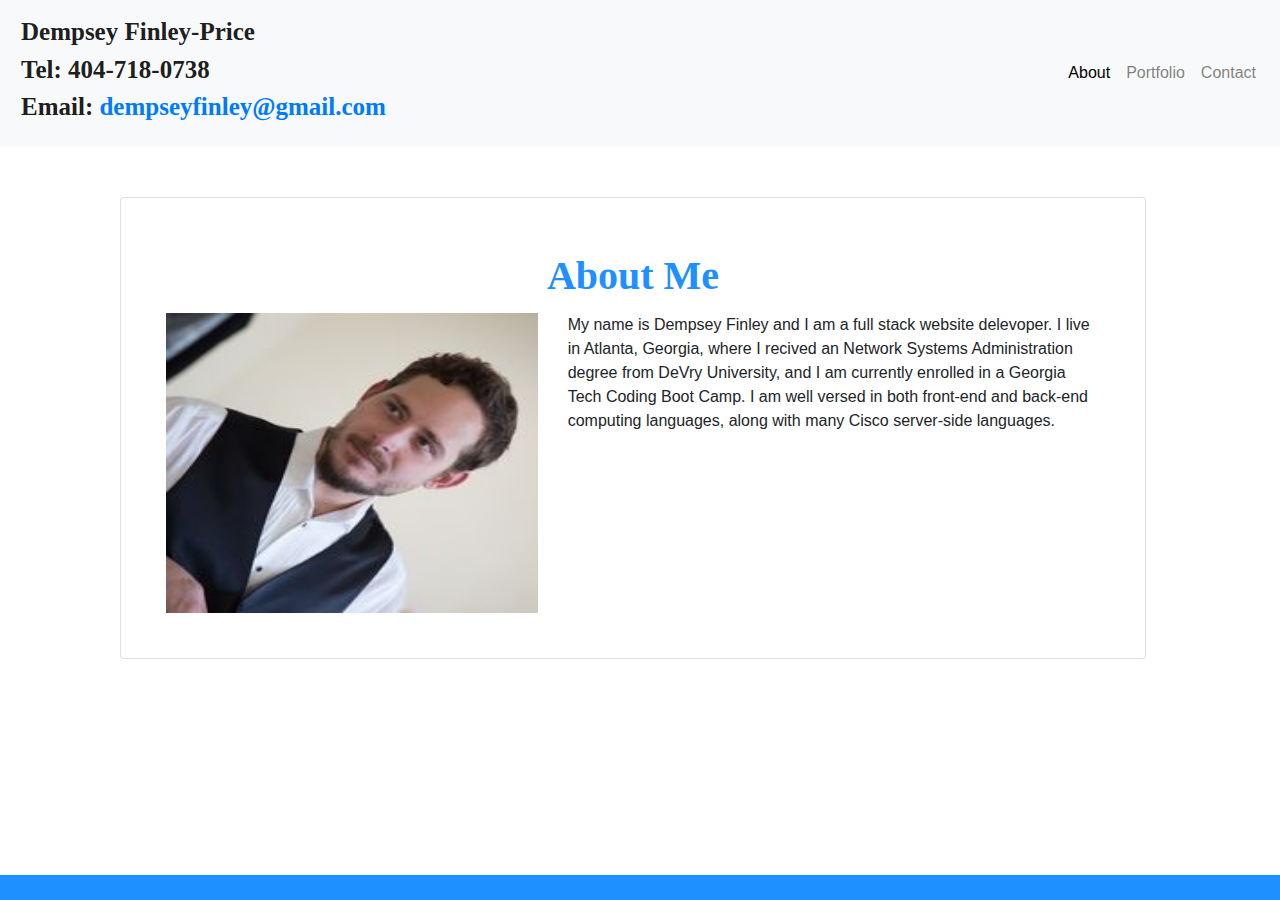
<file: index.html>
<!DOCTYPE html>
<head>
    <meta charset="utf-8">
    <meta http-equiv="X-UA-Compatible" content="IE=edge">
    <title></title>
    <meta name="description" content="">
    <meta name="viewport" content="width=device-width, initial-scale=1">
    <link rel="stylesheet" href="https://stackpath.bootstrapcdn.com/bootstrap/4.5.2/css/bootstrap.min.css"
        integrity="sha384-JcKb8q3iqJ61gNV9KGb8thSsNjpSL0n8PARn9HuZOnIxN0hoP+VmmDGMN5t9UJ0Z" crossorigin="anonymous">
    <link rel="stylesheet" href="style.css">
    <script src="https://code.jquery.com/jquery-3.5.1.slim.min.js"
        integrity="sha384-DfXdz2htPH0lsSSs5nCTpuj/zy4C+OGpamoFVy38MVBnE+IbbVYUew+OrCXaRkfj"
        crossorigin="anonymous"></script>
    <script src="https://cdn.jsdelivr.net/npm/popper.js@1.16.1/dist/umd/popper.min.js"
        integrity="sha384-9/reFTGAW83EW2RDu2S0VKaIzap3H66lZH81PoYlFhbGU+6BZp6G7niu735Sk7lN"
        crossorigin="anonymous"></script>
    <script src="https://stackpath.bootstrapcdn.com/bootstrap/4.5.2/js/bootstrap.min.js"
        integrity="sha384-B4gt1jrGC7Jh4AgTPSdUtOBvfO8shuf57BaghqFfPlYxofvL8/KUEfYiJOMMV+rV"
        crossorigin="anonymous"></script>
</head>
<header>
    <nav class="navbar navbar-expand-lg navbar-light bg-light">
        <h2 class="navbar-brand">Dempsey Finley-Price<br>
            Tel: 404-718-0738<br>
            Email: <a href = "mailto: dempseyfinley@gmail.com">dempseyfinley@gmail.com</a>
        </h2>
        <button class="navbar-toggler" type="button" data-toggle="collapse" data-target="#navbarTogglerDemo02" aria-controls="navbarTogglerDemo02" aria-expanded="false" aria-label="Toggle navigation">
          <span class="navbar-toggler-icon"></span>
        </button>
        <div class="collapse navbar-collapse" id="navbarTogglerDemo02">
            <ul class="navbar-nav ml-auto mt-2 mt-lg-0">
                <li class="nav-item active">
                    <a class="nav-link" href="index.html" style="color:black">About</a>
                </li>
                <li class="nav-item">
                    <a class="nav-link" href="portfolio.html">Portfolio</a>
                </li>
                <li class="nav-item">
                    <a class="nav-link" href="contact.html">Contact</a>
                </li>
            </ul>
        </div>
    </nav>


</header>

<body>
    <div
        style="background-image: url('https://images.pexels.com/photos/4173624/pexels-photo-4173624.jpeg?auto=compress&cs=tinysrgb&dpr=1&w=500');">
        <div class="container" display="flex">
            <div class="row">
                <div class="card">
                    <div class="card-body">
                        <h1 class="form-text">About Me
                        </h1>
                        <div class="row">
                            <img src="images\14633209_10207306116947217_4798914334724685326_o.jpg"
                                alt="My Picture" class="col-md-5" style="max-height: 300px;"></img>
                            
                                <p class="col-md-7">My name is Dempsey Finley and I am a full stack website delevoper. I live in Atlanta, Georgia, 
                                    where I recived an Network Systems Administration degree from DeVry University, and I am currently enrolled in a Georgia Tech Coding Boot Camp.
                                    I am well versed in both front-end and back-end computing languages, along with many Cisco server-side languages.</p>
                        </div>
                    </div>
                </div>
            </div>
        </div>
    </div>
    <footer></footer>
</body>

</html>
</file>
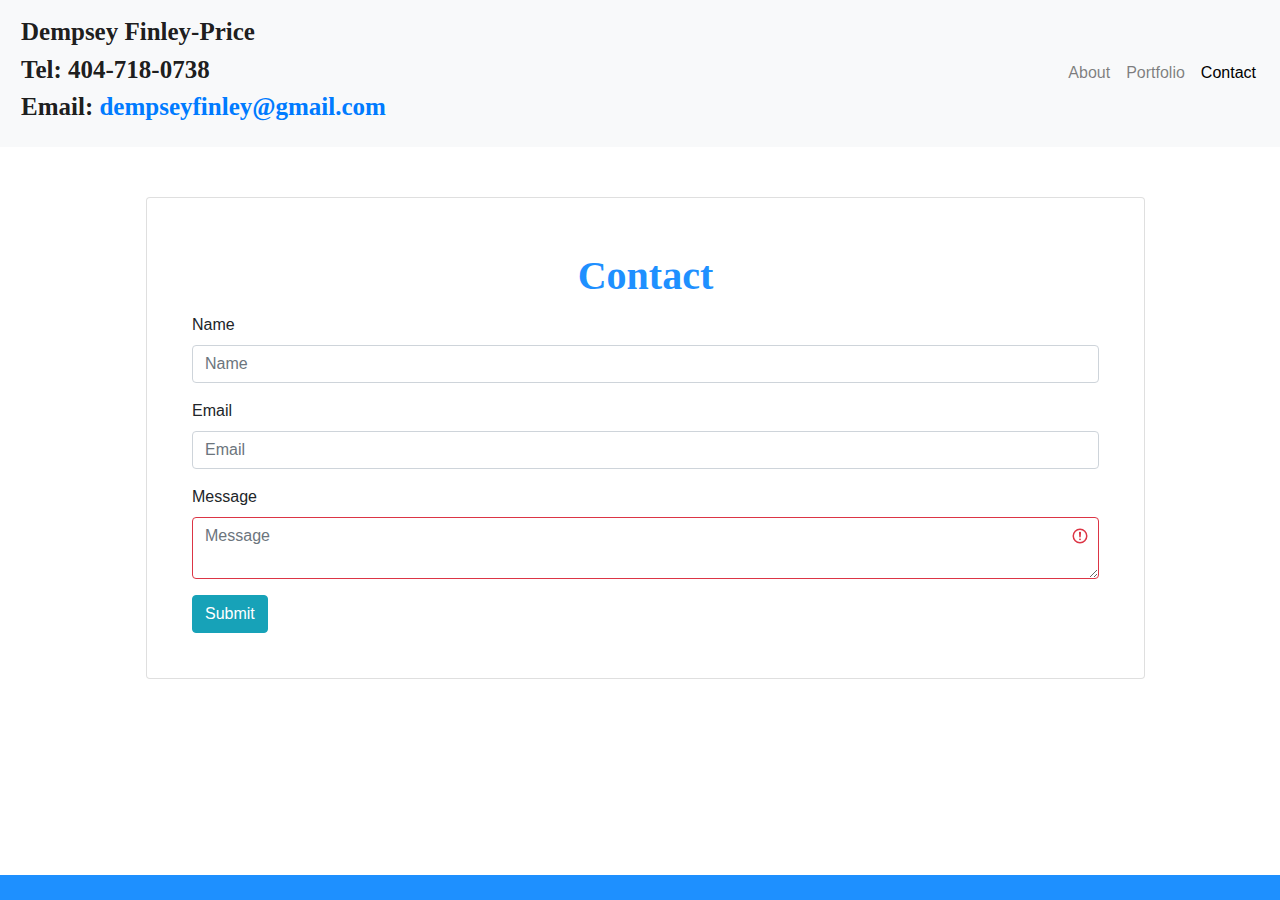
<file: contact.html>
<!DOCTYPE html>
  <head>
    <meta charset="utf-8" />
    <meta http-equiv="X-UA-Compatible" content="IE=edge" />
    <title></title>
    <meta name="description" content="" />
    <meta name="viewport" content="width=device-width, initial-scale=1" />
    <link
      rel="stylesheet"
      href="https://stackpath.bootstrapcdn.com/bootstrap/4.5.2/css/bootstrap.min.css"
      integrity="sha384-JcKb8q3iqJ61gNV9KGb8thSsNjpSL0n8PARn9HuZOnIxN0hoP+VmmDGMN5t9UJ0Z"
      crossorigin="anonymous"
    />
    <link rel="stylesheet" href="style.css" />
    <script
      src="https://code.jquery.com/jquery-3.5.1.slim.min.js"
      integrity="sha384-DfXdz2htPH0lsSSs5nCTpuj/zy4C+OGpamoFVy38MVBnE+IbbVYUew+OrCXaRkfj"
      crossorigin="anonymous"
    ></script>
    <script
      src="https://cdn.jsdelivr.net/npm/popper.js@1.16.1/dist/umd/popper.min.js"
      integrity="sha384-9/reFTGAW83EW2RDu2S0VKaIzap3H66lZH81PoYlFhbGU+6BZp6G7niu735Sk7lN"
      crossorigin="anonymous"
    ></script>
    <script
      src="https://stackpath.bootstrapcdn.com/bootstrap/4.5.2/js/bootstrap.min.js"
      integrity="sha384-B4gt1jrGC7Jh4AgTPSdUtOBvfO8shuf57BaghqFfPlYxofvL8/KUEfYiJOMMV+rV"
      crossorigin="anonymous"
    ></script>
  </head>
  <header>
    <nav class="navbar navbar-expand-lg navbar-light bg-light">
      <h2 class="navbar-brand">
        Dempsey Finley-Price<br />
        Tel: 404-718-0738<br />
        Email: <a href = "mailto: dempseyfinley@gmail.com">dempseyfinley@gmail.com</a>
      </h2>
      <button
        class="navbar-toggler"
        type="button"
        data-toggle="collapse"
        data-target="#navbarTogglerDemo02"
        aria-controls="navbarTogglerDemo02"
        aria-expanded="false"
        aria-label="Toggle navigation"
      >
        <span class="navbar-toggler-icon"></span>
      </button>

      <div class="collapse navbar-collapse" id="navbarTogglerDemo02">
        <ul class="navbar-nav ml-auto mt-2 mt-lg-0">
          <li class="nav-item">
            <a class="nav-link" href="index.html">About</a>
          </li>
          <li class="nav-item">
            <a class="nav-link" href="portfolio.html">Portfolio</a>
          </li>
          <li class="nav-item active">
            <a class="nav-link" href="contact.html" style="color: black"
              >Contact</a
            >
          </li>
        </ul>
      </div>
    </nav>
  </header>

  <body>
    <div
      style="
        background-image: url('https://images.pexels.com/photos/4173624/pexels-photo-4173624.jpeg?auto=compress&cs=tinysrgb&dpr=1&w=500');
      "
    >
      <div class="container">
        <div class="row">
          <div class="col-md-12">
            <div class="card">
              <div class="card-body">
                <h1 class="form-text">Contact</h1>
                <div class="form-group">
                  <label for="exampleInputEmail1">Name</label>
                  <input
                    type="name"
                    class="form-control"
                    id="exampleInputName1"
                    placeholder="Name"
                    aria-describedby="emailHelp"
                  />
                </div>
                <div class="form-group">
                  <label for="exampleInputEmail1">Email</label>
                  <input
                    type="email"
                    class="form-control"
                    id="exampleInputEmail1"
                    placeholder="Email"
                    aria-describedby="emailHelp"
                  />
                </div>
                <form class="was-validated">
                  <div class="mb-3">
                    <label for="validationTextarea">Message</label>
                    <textarea
                      class="form-control"
                      id="validationTextarea"
                      placeholder="Message"
                      required
                    ></textarea>
                  </div>
                  <button type="submit" class="btn btn-info">Submit</button>
                </form>
              </div>
            </div>
          </div>
        </div>
      </div>
      <!-- <footer style="padding:150px; background-color: #17a2b8; display: block"></footer> -->
    </div>
    <footer></footer>
  </body>
</html>
</file>
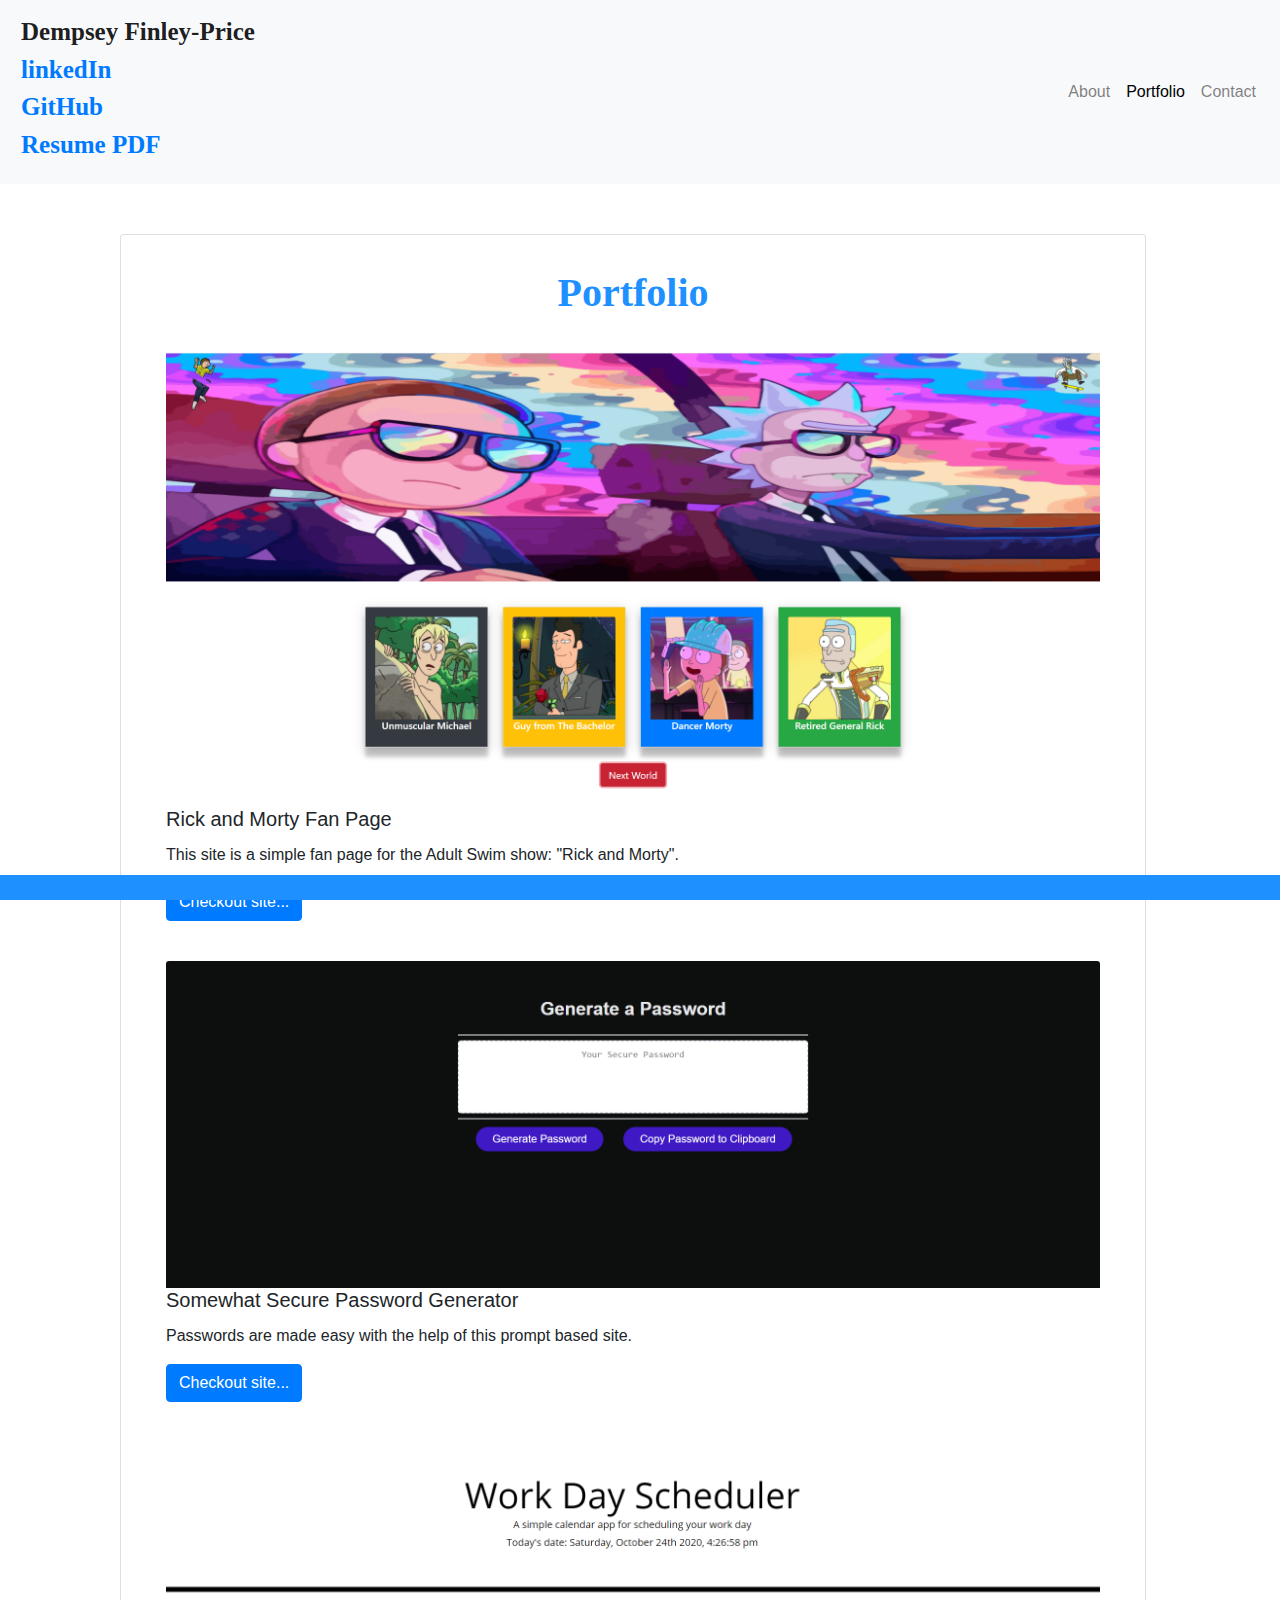
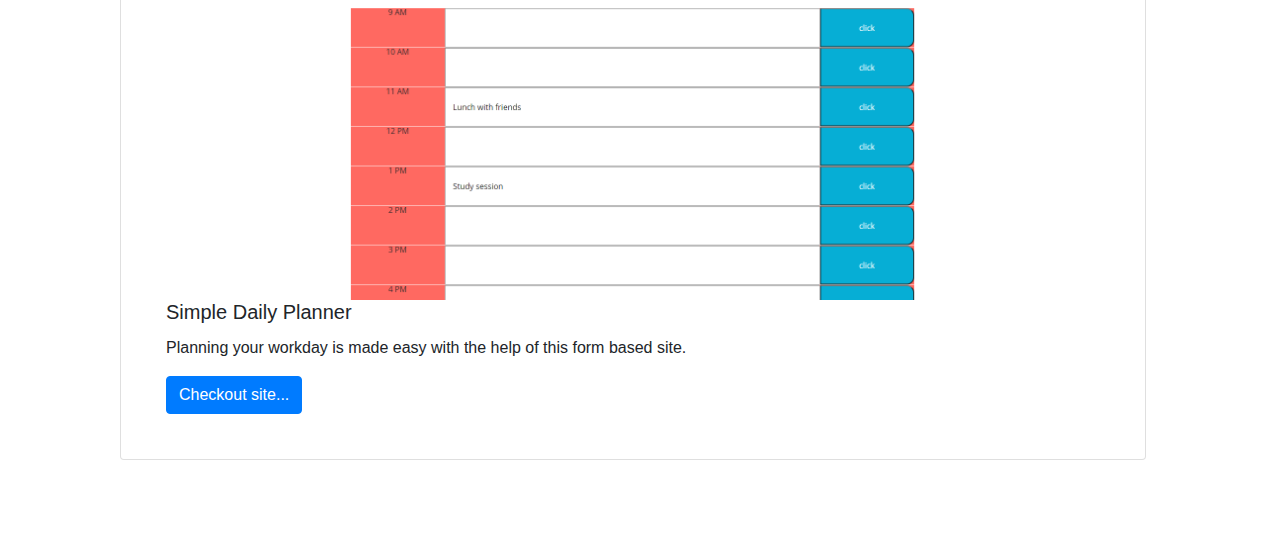
<file: portfolio.html>
<!DOCTYPE html>
  <head>
    <meta charset="utf-8" />
    <meta http-equiv="X-UA-Compatible" content="IE=edge" />
    <title></title>
    <meta name="description" content="" />
    <meta name="viewport" content="width=device-width, initial-scale=1" />
    <link
      rel="stylesheet"
      href="https://stackpath.bootstrapcdn.com/bootstrap/4.5.2/css/bootstrap.min.css"
      integrity="sha384-JcKb8q3iqJ61gNV9KGb8thSsNjpSL0n8PARn9HuZOnIxN0hoP+VmmDGMN5t9UJ0Z"
      crossorigin="anonymous"
    />
    <link rel="stylesheet" href="style.css" />
    <script
      src="https://code.jquery.com/jquery-3.5.1.slim.min.js"
      integrity="sha384-DfXdz2htPH0lsSSs5nCTpuj/zy4C+OGpamoFVy38MVBnE+IbbVYUew+OrCXaRkfj"
      crossorigin="anonymous"
    ></script>
    <script
      src="https://cdn.jsdelivr.net/npm/popper.js@1.16.1/dist/umd/popper.min.js"
      integrity="sha384-9/reFTGAW83EW2RDu2S0VKaIzap3H66lZH81PoYlFhbGU+6BZp6G7niu735Sk7lN"
      crossorigin="anonymous"
    ></script>
    <script
      src="https://stackpath.bootstrapcdn.com/bootstrap/4.5.2/js/bootstrap.min.js"
      integrity="sha384-B4gt1jrGC7Jh4AgTPSdUtOBvfO8shuf57BaghqFfPlYxofvL8/KUEfYiJOMMV+rV"
      crossorigin="anonymous"
    ></script>
  </head>
  <header>
    <nav class="navbar navbar-expand-lg navbar-light bg-light">
      <h2 class="navbar-brand">
        Dempsey Finley-Price<br />
        <a href="https://www.linkedin.com/in/dempsey-finley-price-81ba651b3/">linkedIn</a><br />
        <a href="https://github.com/Dempsey496 ">GitHub</a></br>
        <a href="https://docs.google.com/document/d/19Lkt5KumS36BL-MocITpdd8bQD8dnfZpb8pMqzOUWQ0/edit?usp=sharing">Resume PDF</a>
      </h2>
      <button
        class="navbar-toggler"
        type="button"
        data-toggle="collapse"
        data-target="#navbarTogglerDemo02"
        aria-controls="navbarTogglerDemo02"
        aria-expanded="false"
        aria-label="Toggle navigation"
      >
        <span class="navbar-toggler-icon"></span>
      </button>

      <div class="collapse navbar-collapse" id="navbarTogglerDemo02">
        <ul class="navbar-nav ml-auto mt-2 mt-lg-0">
          <li class="nav-item">
            <a class="nav-link" href="index.html">About</a>
          </li>
          <li class="nav-item active">
            <a class="nav-link" href="portfolio.html" style="color: black"
              >Portfolio</a
            >
          </li>
          <li class="nav-item">
            <a class="nav-link" href="contact.html">Contact</a>
          </li>
        </ul>
      </div>
    </nav>
  </header>

  <body>
    <div class="container">
      <div class="row">
        <div class="card">
          <h1 class="form-text">Portfolio</h1>
          <div class="card-body">
            <img
              src="images\Screenshot 2020-10-24 162448.png"
              class="card-img-top"
              alt="Rick and Morty homepage"
            />
            <h5 class="card-title">Rick and Morty Fan Page</h5>
            <p class="card-text">
              This site is a simple fan page for the Adult Swim show: "Rick and
              Morty".
            </p>
            <a
              href="https://dempsey496.github.io/RickandMortyCards/"
              class="btn btn-primary"
              >Checkout site...</a
            >
          </div>
          <div class="card-body">
            <img
              src="images\Screenshot 2021-01-02 221121.png"
              class="card-img-top"
              alt="Password generator homepage"
            />
            <h5 class="card-title">Somewhat Secure Password Generator</h5>
            <p class="card-text">
              Passwords are made easy with the help of this prompt based site.
            </p>
            <a
              href="https://dempsey496.github.io/passwordGen-unit03/"
              class="btn btn-primary"
              >Checkout site...</a
            >
          </div>
          <div class="card-body">
            <img
              src="images\Screenshot 2020-10-24 162708.png"
              class="card-img-top"
              alt="Daily Planner homepage"
            />
            <h5 class="card-title">Simple Daily Planner</h5>
            <p class="card-text">
              Planning your workday is made easy with the help of this form
              based site.
            </p>
            <a
              href="https://dempsey496.github.io/DailyPlanner3rdPartyAPIs/"
              class="btn btn-primary"
              >Checkout site...</a
            >
          </div>
        </div>
      </div>
    </div>
    <footer></footer>
  </body>
</html>
</file>
<file: style.css>
.navbar-brand{
    font-size: 25px; 
    font-family: serif; 
    font-weight: 800;
    padding: 5px;
}
.form-text{
    padding: 5px;
    text-align: center;
    color: dodgerblue; 
    font-family: serif; 
    font-weight: 800;
}
.card{
    margin: 50px; 
    padding: 25px; 
    float: right;
    width: 90%; 
}
.card-body{
    display: flexbox;
}
body{
    background-image: url("https://images.pexels.com/photos/4173624/pexels-photo-4173624.jpeg?auto=compress&cs=tinysrgb&dpr=1&w=500");
    margin-bottom: 50px;
}
footer{
    position: fixed;
    left: 0;
    bottom: 0;
    width: 100%;
    height: 25px;
    background-color: dodgerblue; 
}
</file>
